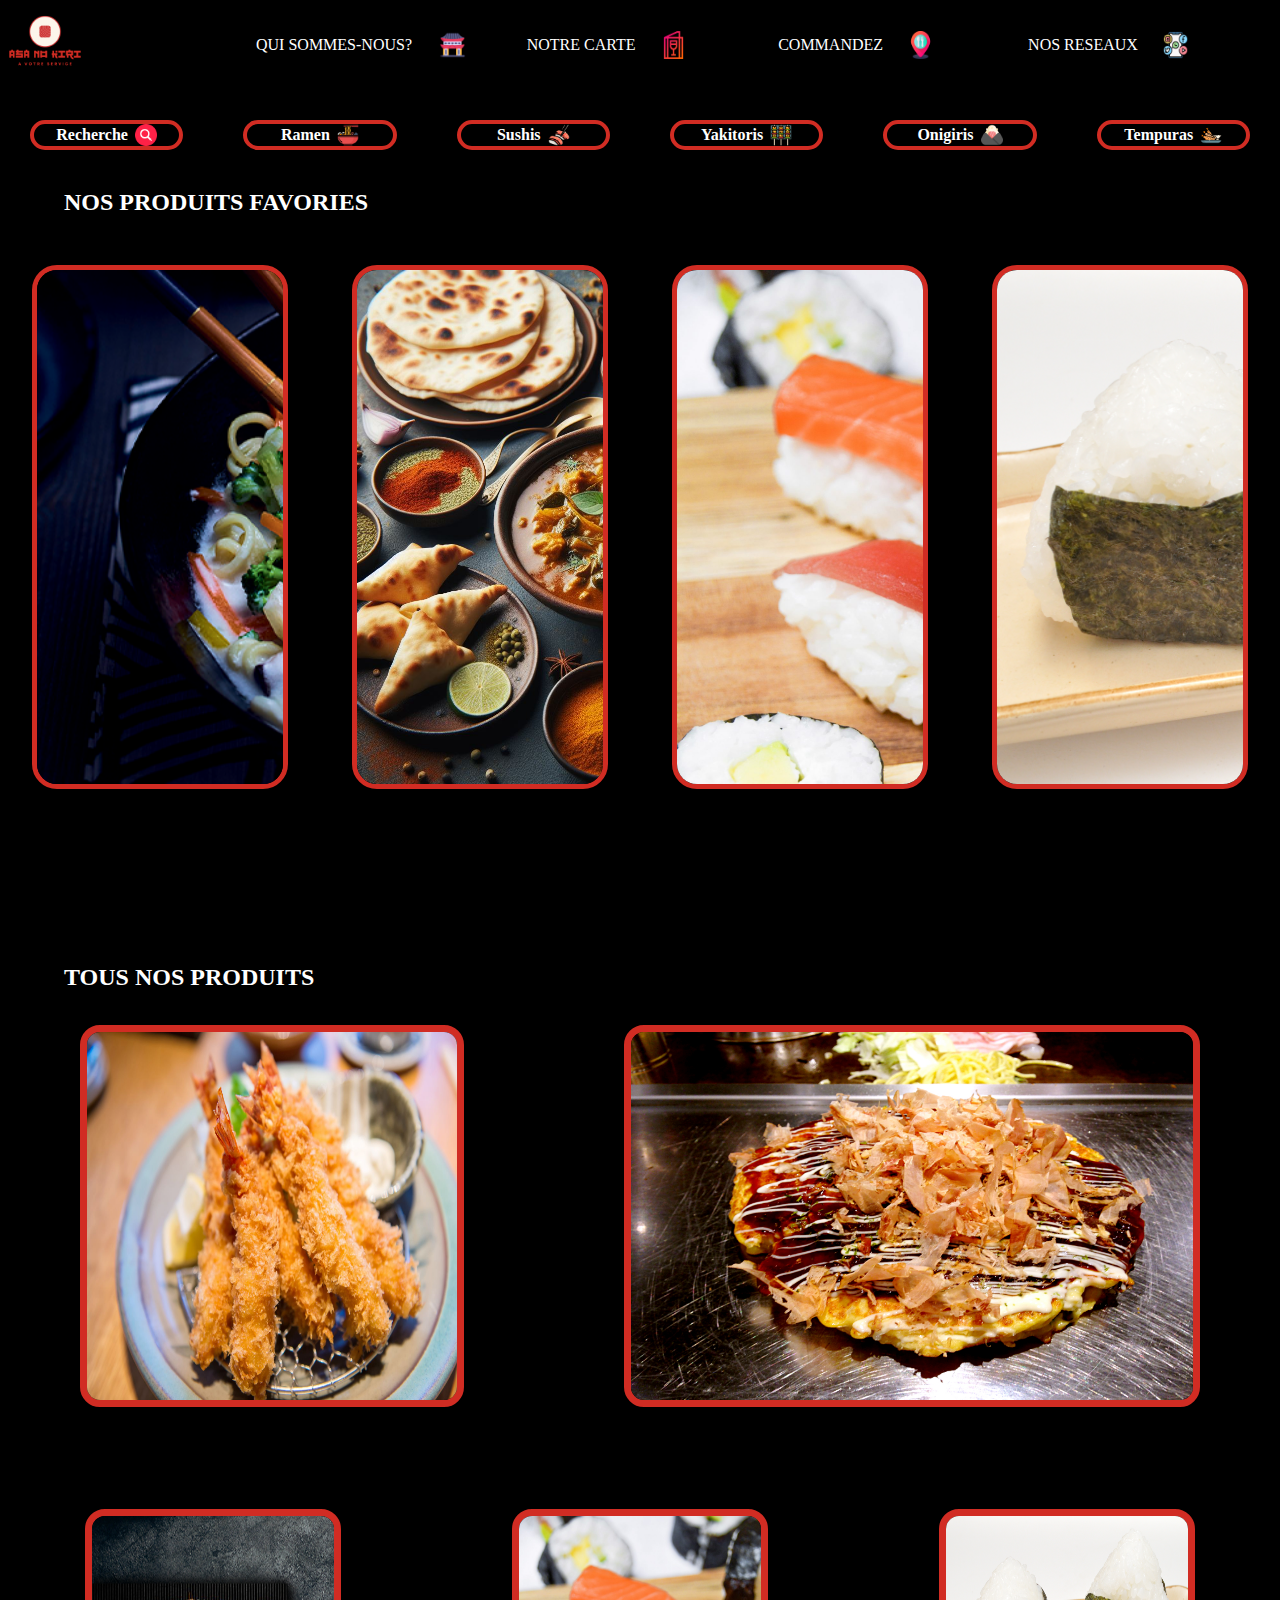
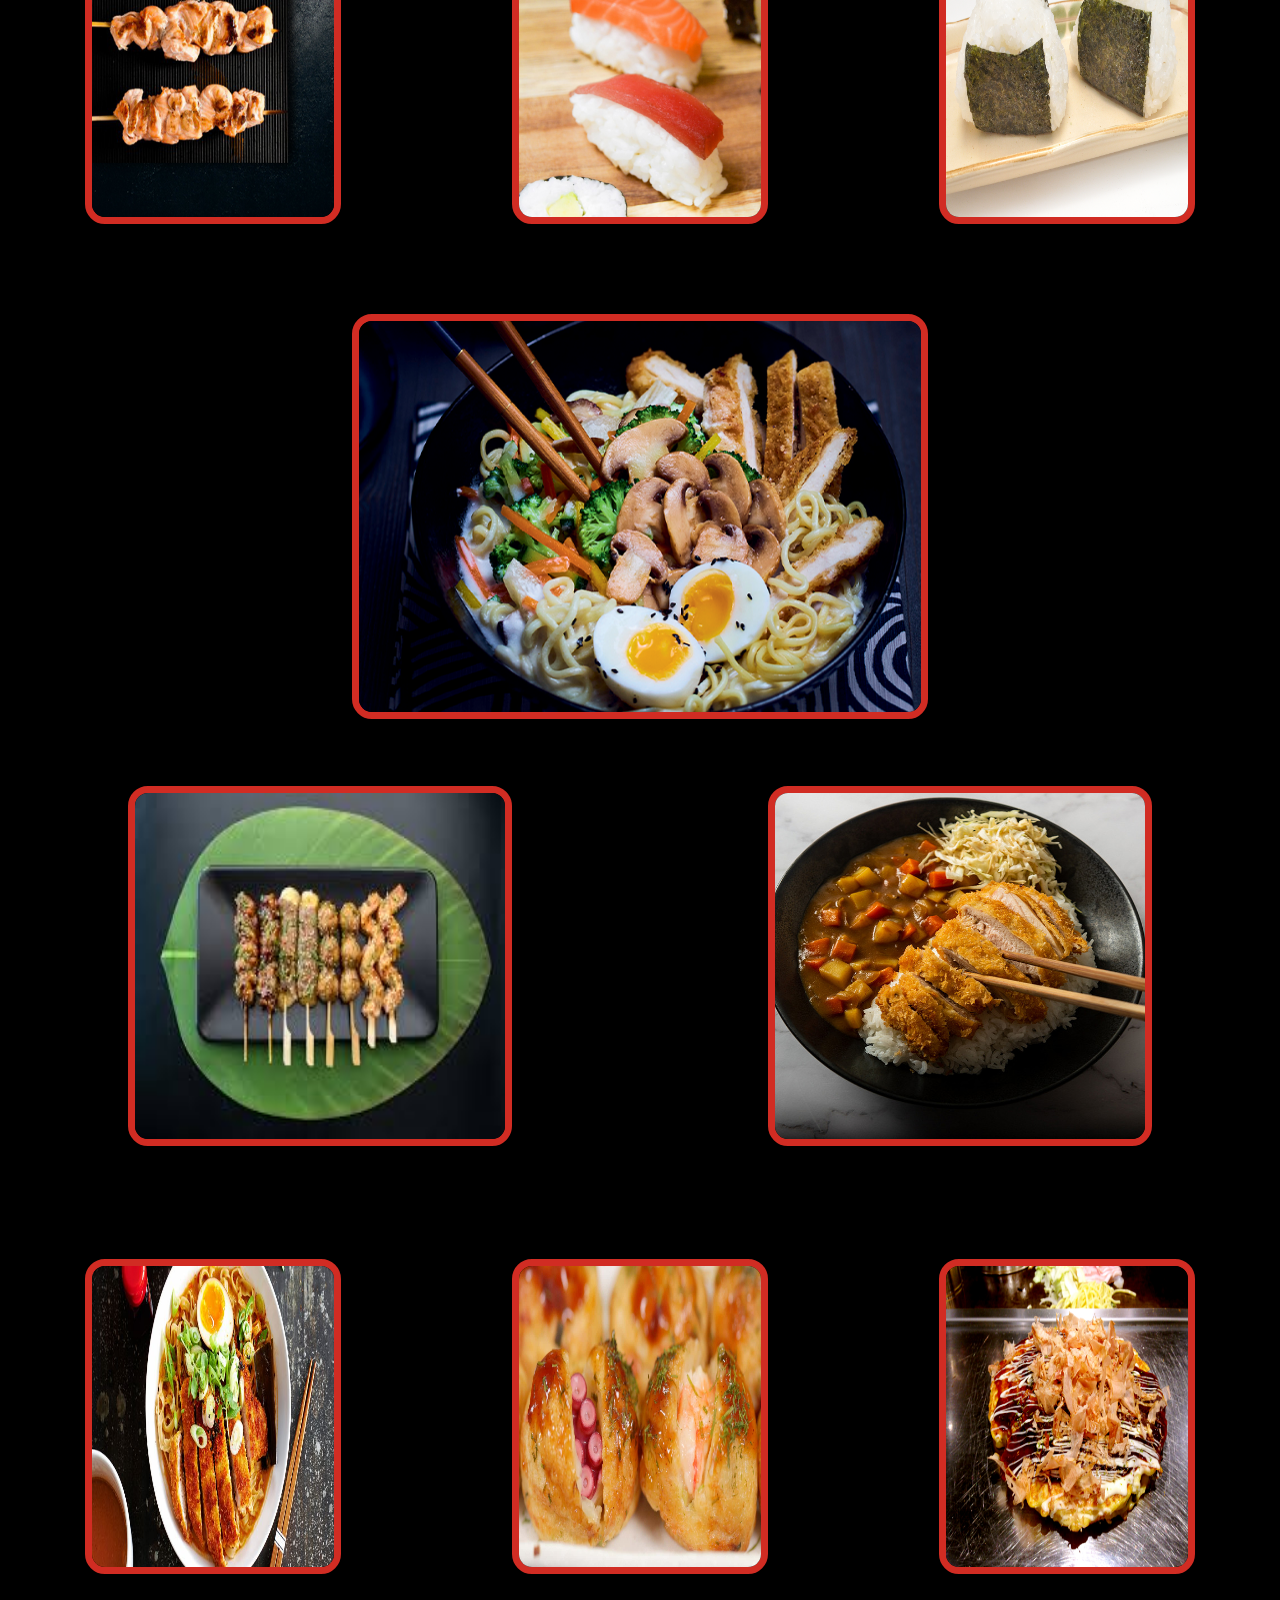
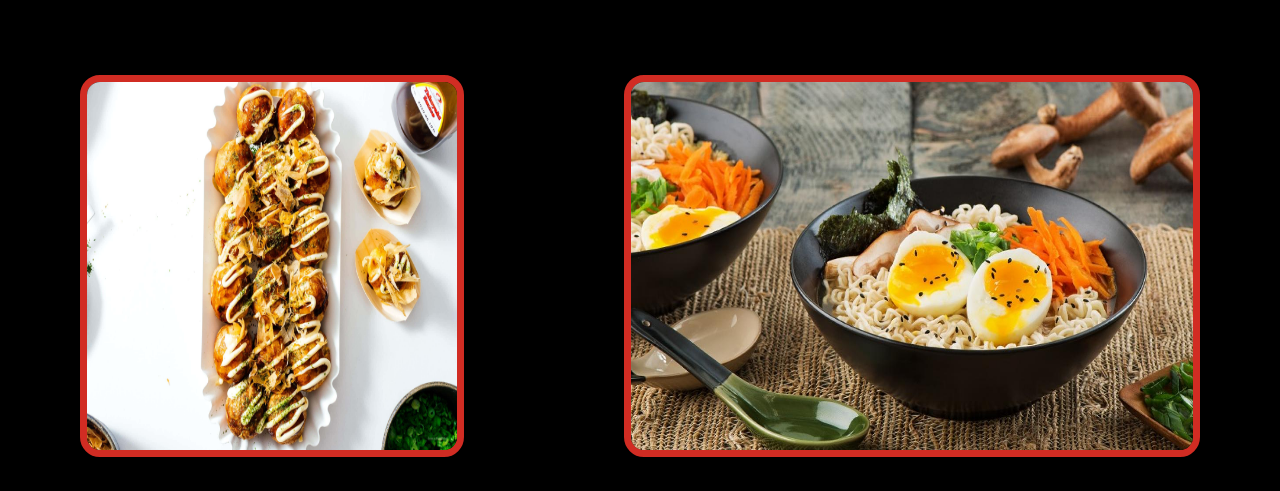
<file: template/food-card.html>
<!DOCTYPE html>
<html lang="fr">
<head>
    <meta charset="UTF-8">
    <meta name="viewport" content="width=device-width, initial-scale=1.0">
    <link rel="stylesheet" href="../style/food-style.css">
    <title>Document</title>
</head>
<body>
    <div id="modal">
        <div class="modal-content">
            <div class="modal-title">
                <h2 id="food-name"></h2>
                <span class="close" onclick="modalClose()">&times;</span>
            </div>
            <div id="modal-body">

            </div>
        </div>
    </div>
    <header>
        <img src="../image/logo/logo.png" alt="logo du restaurant">
        <ul>
            <li>
                <a href="../index.html#presentation">QUI&nbsp;SOMMES-NOUS?</a>
                <img src="../image/logo/temple.png" alt="logo">
            </li>
            <li>
                <a href="../template/food-card.html">NOTRE&nbsp;CARTE</a>
                <img src="../image/logo/menu-card.png" alt="logo">
            </li>
            <li>
                <a href="../template/order.html">COMMANDEZ</a>
                <img src="../image/logo/address.png" alt="logo">
            </li>
            <li>
                <a href="#">NOS&nbsp;RESEAUX</a>
                <img src="../image/logo/social-media.png" alt="logo">
            </li>
        </ul>
    </header>
    <main>
        <section id="home">
            <nav>
                <ul>
                    <li><h4>Recherche</h4> <img src="../image/logo/recherche.png"></li>
                    <li><h4>Ramen</h4> <img src="../image/logo/ramen.png"></li>
                    <li><h4>Sushis</h4> <img src="../image/logo/sushis.png"></li>
                    <li><h4>Yakitoris</h4> <img src="../image/logo/yakitori.png"></li>
                    <li><h4>Onigiris</h4> <img src="../image/logo/onigiri.png"></li>
                    <li><h4>Tempuras</h4> <img src="../image/logo/tempura.png"></li>
                </ul>
            </nav>
            <div class="list-card-best-dish">
                <h2>NOS PRODUITS FAVORIES</h2>
                <div class="container-card-best-dish">
                    <div class="element-card-dish" onclick="modalOpen(); modalContent('Ramen au Porc et à l\'Oeuf')">
                        <img src="../image/plat/ramen-6.webp" alt="Le plâts favories de nos clients est le ramen">
                    </div>
                    <div class="element-card-dish" onclick="modalOpen(); modalContent('Curry Impérial')">
                        <img src="../image/plat/curry-2.png" alt="Le second est le curry">
                    </div>
                    <div class="element-card-dish" onclick="modalOpen(); modalContent('Sakura Sensation')">
                        <img src="../image/plat/sushi.jpg" alt="En troisiémes places nous retrouvons les sushis">
                    </div>
                    <div class="element-card-dish" onclick="modalOpen(); modalContent('Poulet Karaage')">
                        <img src="../image/plat/onigiri.jpg" alt="Pour les petites faims, nos clients aimes dégusté des onigiris">
                    </div>
                </div>
            </div>
        </section>
        <section id="list-card-all-dish">

            <h2>TOUS NOS PRODUITS</h2>
            
            <div class="food-list-dish">

                <div class="list-dish-4">

                    <img class="content-dish" src="../image/plat/tempuras.jpg" onclick="modalOpen(); modalContent('Tempura de Légumes Colorés')">

                    <img class="content-dish" src="../image/plat/Okonomiyaki.jpg" onclick="modalOpen(); modalContent('Okonomiyaki')">

                </div>

                <div class="list-dish-2">

                    <img class="content-dish" src="../image/plat/Yakitoris-2.jpg" onclick="modalOpen(); modalContent('Yakitori aux Légumes Grillés')">

                    <img class="content-dish" src="../image/plat/sushi.jpg" onclick="modalOpen(); modalContent('La Perle Céleste')">

                    <img class="content-dish" src="../image/plat/onigiri.jpg" onclick="modalOpen(); modalContent('Classique au Saumon Grillé')">
                </div>
            </div>

            <div class="food-list-dish">

                <div class="list-dish-3" onclick="modalOpen(); modalContent('Ramen au Porc et à l\'Oeuf')">
                    <img class="content-dish" src="../image/plat/ramen-6.webp">
                </div>

                <div class="list-dish-1">

                    <img class="content-dish" src="../image/plat/Yakitoris.jpg" onclick="modalOpen(); modalContent('Yakitori Classique au Poulet')">

                    <img class="content-dish" src="../image/plat/curry-3.jpeg" onclick="modalOpen(); modalContent('Curry Japonais')">

                </div>

            </div>
            
            <div class="food-list-dish">

                <div class="list-dish-2">

                    <img class="content-dish" src="../image/plat/ramen-2.jpeg" onclick="modalOpen(); modalContent('Ramen au Porc Pané')">

                    <img class="content-dish" src="../image/plat/takoyaki.jpg" onclick="modalOpen(); modalContent('Délices Octopodiens')">

                    <img class="content-dish" src="../image/plat/Okonomiyaki.jpg" onclick="modalOpen(); modalContent('Okonomiyaki')">
                </div>

                <div class="list-dish-4">
                    

                    <img class="content-dish" src="../image/plat/tokoyaki-2.jpeg" onclick="modalOpen(); modalContent('Takoyaki aux Saveurs Modernes')">

                    <img class="content-dish" src="../image/plat/ramen.jpg" onclick="modalOpen(); modalContent('Ramen au Porc Pané')">

                </div>

            </div>

        </section>
    </main>
    <script src="../script/main.js"></script>
</body>
</html>
</file>
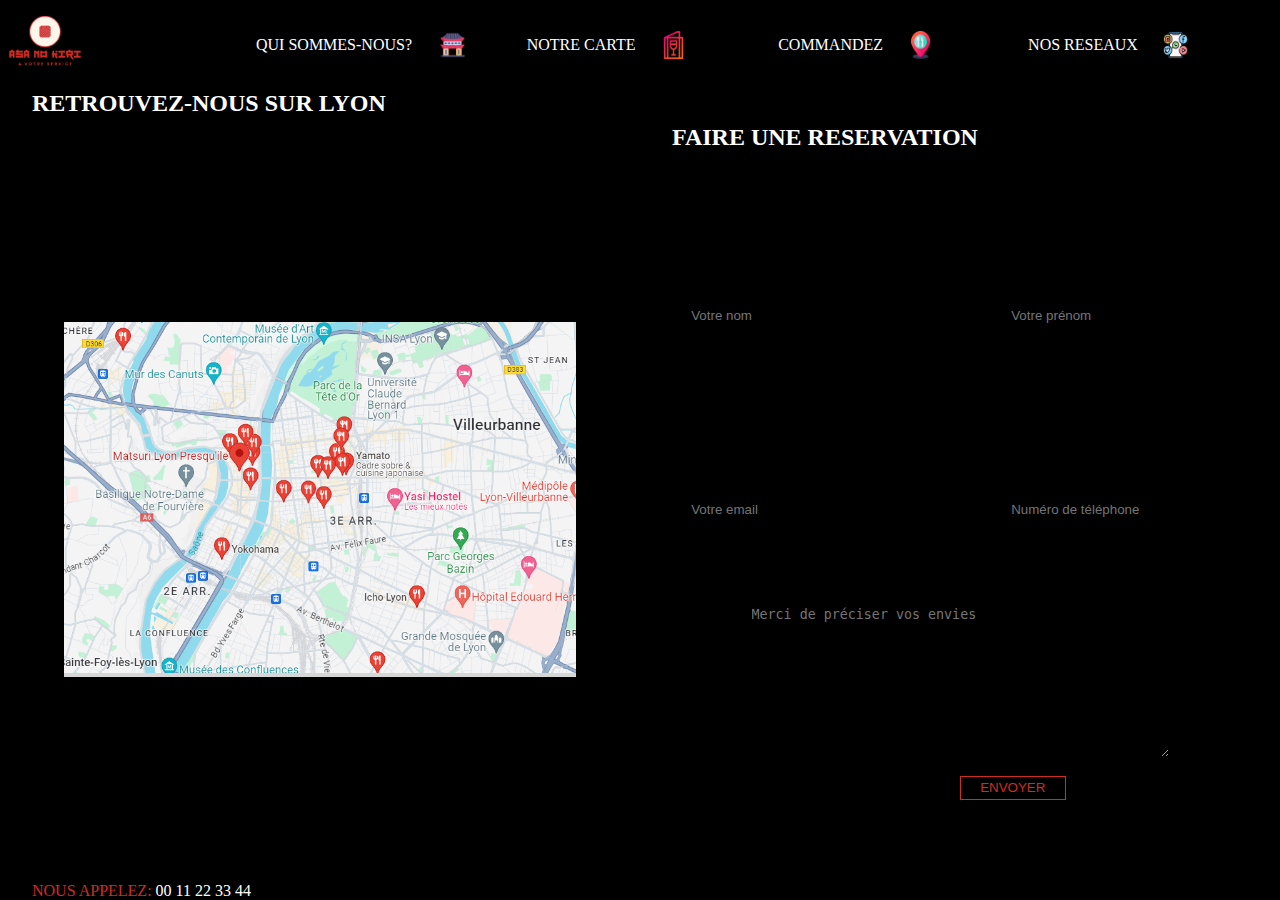
<file: template/order.html>
<!DOCTYPE html>
<html lang="en">
<head>
    <meta charset="UTF-8">
    <link rel="stylesheet" href="../style/order.css">
    <meta name="viewport" content="width=device-width, initial-scale=1.0">
    <title>Document</title>
</head>
<body>
    <header>
        <img src="../image/logo/logo.png" alt="logo du restaurant">
        <ul>
            <li>
                <a href="../index.html#presentation">QUI&nbsp;SOMMES-NOUS?</a>
                <img src="../image/logo/temple.png" alt="logo">
            </li>
            <li>
                <a href="../template/food-card.html">NOTRE&nbsp;CARTE</a>
                <img src="../image/logo/menu-card.png" alt="logo">
            </li>
            <li>
                <a href="../template/order.html">COMMANDEZ</a>
                <img src="../image/logo/address.png" alt="logo">
            </li>
            <li>
                <a href="#">NOS&nbsp;RESEAUX</a>
                <img src="../image/logo/social-media.png" alt="logo">
            </li>
        </ul>
    </header>
    <main>
        <div class="part-contact">
            <h2>RETROUVEZ-NOUS SUR LYON</h2>
            <div id="map">
                <img src="../image/map/map.PNG" alt="emplacement du restaurant">
            </div>
            <p><span class="span-color">NOUS APPELEZ: </span> 00 11 22 33 44</p>
        </div>

        <div class="part-contact">
            <h2>FAIRE UNE RESERVATION</h2>
            <form action="#" method="get">
                <div class="first-part-content">

                    <div class="content">
                        <label for="lastName"></label>
                        <input type="text" name="lastName" placeholder="Votre nom">
                    </div>

                    <div class="content">
                        <label for="firstName"></label>
                        <input type="text" name="firstName" placeholder="Votre prénom">
                    </div>

                    <div class="content">
                        <label for="email"></label>
                        <input type="email" form="email" placeholder="Votre email">
                    </div>
                    
                    <div class="content">
                        <label for="number"></label>
                        <input type="text" form="number" placeholder="Numéro de téléphone">
                    </div>

                </div>
                <div class="text-content">
                    <label for="text"></label>
                    <textarea name="text" cols="50" rows="10" placeholder="Merci de préciser vos envies"></textarea>
                </div>
                <button id="formButton" type="submit">ENVOYER</button>
            </form>
        </div>
    </main>
</body>
</html>
</file>
<file: style/food-style.css>
:root{
    --color-blanc: #FFF;
    --color-rouge: #D12C23;
    --color-noir: #000;
}

*,::before,::after{
    padding: 0;
    margin: 0;
    box-sizing: border-box;
    scroll-behavior: smooth;
}

/* global */
body{
    background-color: #000;
}

a{
    text-decoration: none;
    color: var(--color-white);
}

p{
    color: var(--color-blanc);
}

h2{
    color: var(--color-blanc);
    margin-left: 5%;
}

ul{
    list-style: none;
}

section{
    height: 100vh;
}
section:nth-child(1){
    height: 90vh;
}

/* header */
header{
    height: 10vh;
    display: flex;
    align-items: center;
    justify-content: space-between;
}
header img{
    height: 100%;
}
header ul{
    width: 80%;
    display: flex;
    justify-content: space-around;
    color: var(--color-blanc);
}
header li{
    display: flex;
    align-items: center;
    gap: 10%;
}
header li img{
    width: 10%;
}


/* Classe et Id */
/* modal */
#modal{
    display: none;
    border: 5px solid var(--color-rouge);
    width: 50vw;
    height: 40vh;
    background-color: var(--color-noir);
    position: fixed;
    top: 25%;
    left: 26%;
    z-index: 100;
    color: white;
}
#modal.appears{
    display: block;
}

.modal-open{
    overflow: hidden;
}

.modal-title{
    padding-top: 1%;
    display: flex;
    align-items: center;
    justify-content: center;
}

#modal-body{
    margin-top: 5%;
    padding: 1%;
    letter-spacing: 1px;
    font-size: 1.2rem;
}

.close{
    font-size: 3.5vw;
    cursor: pointer;
    margin-left: 90%;
    position: absolute;
}

/* home */
#home{
    margin-bottom: 5%;
}
#home nav li{
    width: 12%;
    border: 4px solid var(--color-rouge);
    display: flex;
    align-items: center;
    justify-content: center;
    border-radius: 15px;
}
#home nav img{
    margin-left: 5%;
    width: 15%;
}
#home nav h4{
    color: var(--color-blanc);
    cursor: pointer;
    
}
#home nav{
    height: 10vh;
    display: flex;
    align-items: center;
    justify-content: space-between;
}
#home nav ul{
    min-height: 100%;
    display: flex;
    align-items: center;
    justify-content: space-around;
}

/* liste des 4 produits les plus populaires */
.list-card-best-dish{
    height: 80%;
    display: flex;
    justify-content: space-around;
    flex-direction: column;  
}


.container-card-best-dish{
    height: 90%;
    display: flex;
    align-items: center;
    justify-content: space-around;
}

.element-card-dish{
    width: 20%;
    height: 90%;
    border-radius: 25px;
    border: 5px solid var(--color-rouge);
    overflow: hidden;
}
.element-card-dish img{
    height: 100%;
}

/* toutes la listes des produits */
#list-card-all-dish{
    height: fit-content;
}

.food-list-dish{
    height: 100vh;
    display: flex;
    justify-content: space-between;
    flex-direction: column;
}

/* premiére ligne */
.list-dish-1{
    height: 50%;
    display: flex;
    align-items: center;
    justify-content: space-around;
}
.list-dish-1 .content-dish{
    width: 30%;
    height: 80%;
    border: 7px solid var(--color-rouge);
    border-radius: 20px;
}


/* seconde liste */
.list-dish-2{
    height: 50%;
    display: flex;
    align-items: center;
    justify-content: space-around;
}
.list-dish-2 .content-dish{
    width: 20%;
    height: 70%;
    border: 7px solid var(--color-rouge);
    border-radius: 20px;
}

/* troisiémes liste */
.list-dish-3{
    height: 50%;
    display: flex;
    align-items: center;
    justify-content: center;
}
.list-dish-3 .content-dish{
    width: 45%;
    height: 90%;
    border: 7px solid var(--color-rouge);
    border-radius: 20px;
}

/* quatriéme liste */
.list-dish-4{
    height: 50%;
    display: flex;
    align-items: center;
    justify-content: space-around;
}
.list-dish-4 .content-dish{
    width: 30%;
    height: 85%;
    border: 7px solid var(--color-rouge);
    border-radius: 20px;
}
.list-dish-4 .content-dish:nth-child(2){
    width: 45%;
}

.food-list-dish:nth-child(3) .list-dish-4{
    flex-direction: row-reverse;
}
</file>
<file: style/order.css>
:root{
    --color-blanc: #FFF;
    --color-rouge: #D12C23;
    --color-noir: #000;
}

*,::before,::after{
    padding: 0;
    margin: 0;
    box-sizing: border-box;
    scroll-behavior: smooth;
}

/* global */
body{
    background-color: #000;
}

a{
    text-decoration: none;
    color: var(--color-white);
}

p{
    color: var(--color-blanc);
}

h2{
    color: var(--color-blanc);
    margin-left: 5%;
}

ul{
    list-style: none;
}

section{
    height: 100vh;
}

/* header */
header{
    height: 10vh;
    display: flex;
    align-items: center;
    justify-content: space-between;
}
header img{
    height: 100%;
}
header ul{
    width: 80%;
    display: flex;
    justify-content: space-around;
    color: var(--color-blanc);
}
header li{
    display: flex;
    align-items: center;
    gap: 10%;
}
header li img{
    width: 10%;
}

/* main */
main{
    height: 90vh;
    display: flex;
}

#map{
    width: 80%;
    margin: 0 auto;
    background: #d6d6d6;
}
#map img{
    width: 100%;
}

.part-contact{
    width: 50%;
    height: 100%;
    display: flex;
    flex-direction: column;
}
.part-contact:nth-child(1){
    justify-content: space-between;
}
.part-contact:nth-child(1) p{
    margin-left: 5%;
}
.part-contact:nth-child(2){
    justify-content: space-around;
}
.part-contact:nth-child(2) form{
    height: 80%;
}

.first-part-content{
    height: 60%;
    display: flex;
    align-items: center;
    justify-content: center;
    flex-wrap: wrap;
}

.span-color{
    color: var(--color-rouge);
}

.content{
    width: 34%;
    margin: 0 auto;
}
.content input{
    height: 4vh;
    border: none;
    outline: none;
    color: var(--color-blanc);
    background-color: var(--color-noir);
}

.text-content{
    display: flex;
    align-items: center;
    justify-content: center;
}
.text-content textarea{
    background-color: var(--color-noir);
    border: none;
    color: var(--color-blanc);
    outline: none;
}

#formButton{
    margin: 3% 0 0 50%;
    padding: 0.5% 3%;
    outline: none;
    border: 1px solid var(--color-rouge);
    color: var(--color-rouge);
    background-color: var(--color-noir);
    cursor: pointer;
}
</file>
